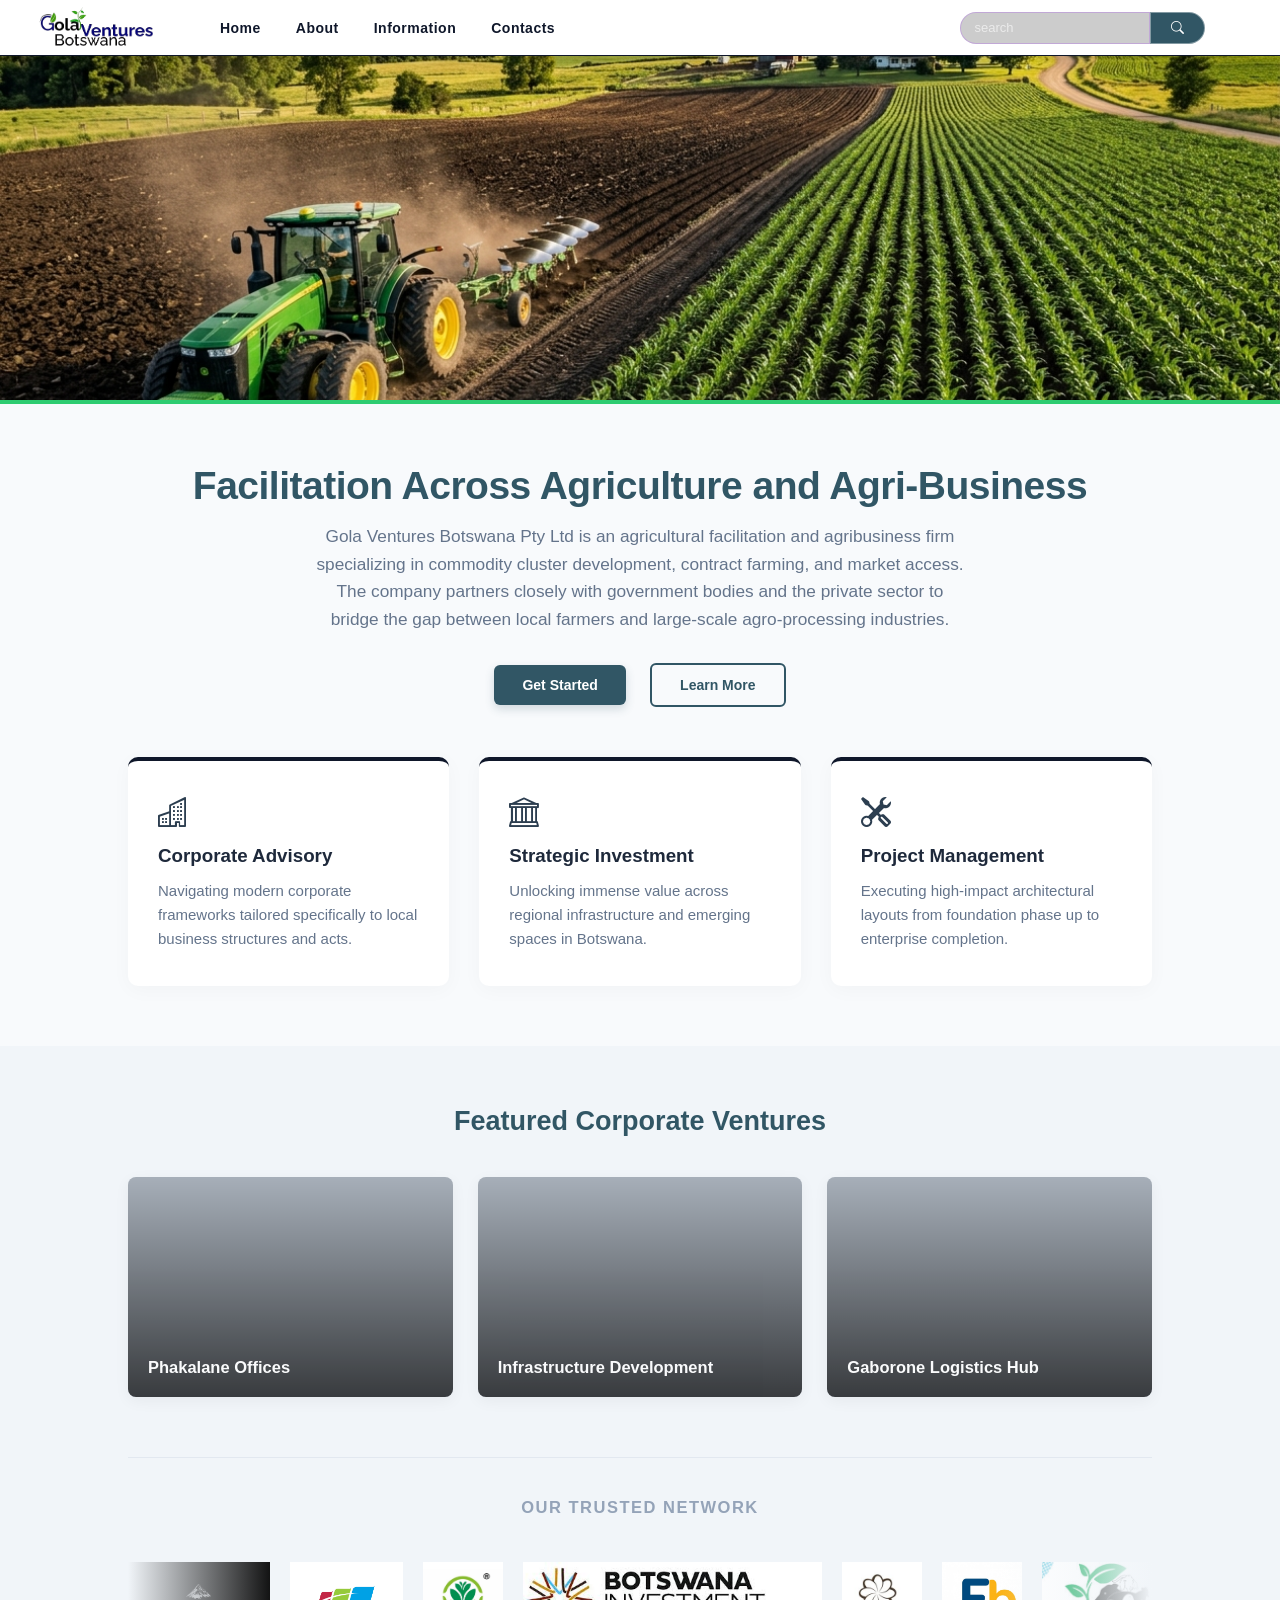
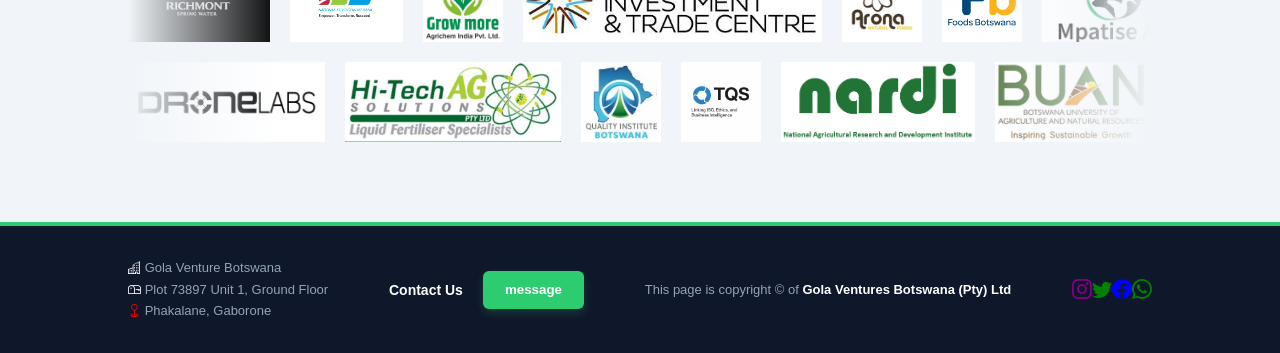
<file: index.html>
<!DOCTYPE html>
<html>
<head>
	<title>GOLA LE RONA</title>
	<meta charset="utf-8">
	<meta name="viewport" content="width=device-width, initial-scale=1.0">
	<meta name="keywords" content="Gola Ventures Botswana, agro-processing, clusters, facilitation, farmers">
	<link rel="stylesheet" type="text/css" href="./maingola.css">
	<link rel="icon" type="image/x-icon" href="./images/Gola.jpg">
	<!-- Bootstrap Icons CDN Setup -->
	<link rel="preconnect" href="https://jsdelivr.net" crossorigin>
	<link rel="preload" href="https://cdn.jsdelivr.net/npm/bootstrap-icons@1.13.1/font/bootstrap-icons.min.css" as="style" crossorigin="anonymous">
	<link rel="stylesheet" href="https://cdn.jsdelivr.net/npm/bootstrap-icons@1.13.1/font/bootstrap-icons.min.css" crossorigin="anonymous">
</head>
<body>

<div class="navigationPane">
	<ul class="mainList">
		<img alt="Gola logo" src="./Gola_bg.png" />
		<a href="">Home</a>
		<a href="">About</a>
		<a href="./information.html">Information</a>
		<a href="">Contacts</a>
		<div class="search-bar">
			<input type="search" name="search" placeholder="search"></input>
			<a href="#" class="search-btn"><i class="bi bi-search"></i></a>
		</div>
	</ul>
</div>
<div class="tractor"></div>

<div class="body-section">
	<div class="hero-intro">
		<h1>Facilitation Across Agriculture and Agri-Business</h1>
		<p class="subtitle">Gola Ventures Botswana Pty Ltd is an agricultural facilitation and agribusiness firm specializing in commodity cluster development, contract farming, and market access. The company partners closely with government bodies and the private sector to bridge the gap between local farmers and large-scale agro-processing industries.</p>
		<div class="cta-buttons">
			<a href="#" class="btn-primary">Get Started</a>
			<a href="./information.html" class="btn-secondary">Learn More</a>
		</div>
	</div>

	<div class="features-grid">
		<div class="feature-card">
			<div class="card-icon"><i class="bi bi-buildings"></i></div>
			<h3>Corporate Advisory</h3>
			<p>Navigating modern corporate frameworks tailored specifically to local business structures and acts.</p>
		</div>
		<div class="feature-card">
			<div class="card-icon"><i class="bi bi-bank"></i></div>
			<h3>Strategic Investment</h3>
			<p>Unlocking immense value across regional infrastructure and emerging spaces in Botswana.</p>
		</div>
		<div class="feature-card">
			<div class="card-icon"><i class="bi bi-tools"></i></div>
			<h3>Project Management</h3>
			<p>Executing high-impact architectural layouts from foundation phase up to enterprise completion.</p>
		</div>
	</div>
</div>

<div class="gallery-section">
	<h2>Featured Corporate Ventures</h2>
	<div class="media-grid">
		<div class="media-item item-one">
			<div class="media-overlay"><span>Phakalane Offices</span></div>
		</div>
		<div class="media-item item-two">
			<div class="media-overlay"><span>Infrastructure Development</span></div>
		</div>
		<div class="media-item item-three">
			<div class="media-overlay"><span>Gaborone Logistics Hub</span></div>
		</div>
	</div>

	<div class="sponsors-wrapper">
		<h3>Our Trusted Network</h3>
		
		<div class="carousel-viewport">
			<div class="carousel-track track-left" id="carouselRow1"></div>
			<div class="carousel-track track-right" id="carouselRow2"></div>
			</div>
		</div>
	</div>
</div>

<footer>
	<div class="address">
		<p><i class="bi bi-buildings" style="color: #ffffff;"> </i>Gola Venture Botswana</p>
		<p><i class="bi bi-mailbox" style="color: #ffffff;"> </i>Plot 73897 Unit 1, Ground Floor</p>
		<p><i class="bi bi-geo" style="color: red;"> </i>Phakalane, Gaborone</p>
	</div>
	<div class="contactUs">
		<p>Contact Us</p>
		<button>message</button>
	</div>
	<div class="footerNote">
		<p> This page is copyright &copy; of <em>Gola Ventures Botswana (Pty) Ltd</em></p>
	</div>
	<div class="social-media">
		<i class="bi bi-instagram"></i>
		<i class="bi bi-twitter"></i>
		<i class="bi bi-facebook"></i>
		<i class="bi bi-whatsapp"></i>
	</div>
</footer>
<script src="./maingola.js"></script>
</body>
</html>
</file>
<file: maingola.css>
:root {
	--primary-background-color: #0f172a;
	--primary-green-color: #2ecc71;
	--primary-white: #ffffff;
	--primary-black: #000000;
	--content-width: 1200px;
	--content-padding: 5px;
}

/* --- Global Resets & Typography Foundations --- */
html, body {
	margin: 0;
	padding: 0;
	height: 100%;
	font-family: 'Segoe UI', Tahoma, Geneva, Verdana, sans-serif;
	font-size: 15px;
	color: #2c3e50;
	background-color: #f8fafc;
}
body {
	display: flex;
	flex-direction: column;
}

/* --- Navigation Pane & Header Image Canvas --- */
.navigationPane {
	margin: 0;
	position: relative;
	display: flex;
	flex-direction: row;
	flex-shrink: 0;
	height: 400px;
	background-image: url("./farm1.png");
	background-size: cover;
	background-position: center;
	background-repeat: no-repeat;
	background-blend-mode: normal;
	border-bottom: 4px solid var(--primary-green-color);
	overflow: visible;
}
.navigationPane ul {
	margin: 0;
	padding: 0;
	display: flex;
	flex-direction: row;
	align-items: center;
	width: 100%;
	height: 55px;
	background-color: var(--primary-white);
	box-shadow: 0 4px 12px rgba(0, 0, 0, 0.15);
	position: fixed;
	border-bottom: 0.5px solid var(--primary-background-color);
	top: 0;
	z-index: 9999;
}
.navigationPane img {
	margin-left: 20px;
	margin-right: 40px;
	height: 47px;
	width: auto;
}
.mainList a {
	color: var(--primary-background-color);
	margin-right: 35px;
	text-decoration: none;
	font-weight: 600;
	font-size: 14px;
	letter-spacing: 0.5px;
	transition: color 0.2s ease, transform 0.2s;
}
.mainList > a:hover {
	color: var(--primary-green-color);
	transform: translateY(-1px);
}
.search-bar {
	margin-left: auto;    
	margin-right: 40px;
	display: flex;
	align-items: center;
}
.search-bar input[type="search"] {
	height: 32px;
	width: 190px;
	padding: 0 14px;
	border: 1px solid rgba(152, 25, 255, 0.2);
	border-radius: 20px 0 0 20px;
	background-color: rgba(0, 0, 0, 0.20);
	color: var(--primary-black);
	outline: none;
	font-size: 13px;
	transition: all 0.3s ease;
}
.search-bar input[type="search"]::placeholder {
	color: rgba(255, 255, 255, 0.6);
}
.search-bar input[type="search"]:focus {
	border-color: #2ecc71;
	background-color: rgba(255, 255, 255, 0.25);
	width: 220px;
}
.search-bar .search-btn {
	display: flex;
	align-items: center;
	justify-content: center;
	height: 30px;
	padding: 0 20px;
	background-color: #315665;
	border: 1px solid rgba(255, 255, 255, 0.4);
	color: white;
	text-decoration: none;
	font-size: 13px;
	font-weight: bold;
	border-radius: 0 20px 20px 0;
	transition: background-color 0.2s ease;
}
.search-bar .search-btn:hover {
	background-color: #2ecc71;
	color: #ffffff;
}

/* --- Body Components--- */
.body-section {
	flex: 1;
	padding: 60px 10%;
	box-sizing: border-box;
	position: relative;
	z-index: 1;
}
.hero-intro {
	text-align: center;
	margin-bottom: 50px;
}
.hero-intro h1 {
	font-size: 2.6rem;
	color: #315665;
	margin: 0 0 15px 0;
	font-weight: 700;
	letter-spacing: -0.5px;
}
.hero-intro .subtitle {
	font-size: 1.15rem;
	color: #64748b;
	max-width: 650px;
	margin: 0 auto 30px auto;
	line-height: 1.6;
}
.cta-buttons a {
	display: inline-block;
	padding: 12px 28px;
	border-radius: 6px;
	text-decoration: none;
	font-weight: bold;
	margin: 0 10px;
	font-size: 14px;
	transition: all 0.2s ease;
}
.btn-primary {
	background-color: #315665;
	color: white;
	box-shadow: 0 4px 10px rgba(49, 86, 101, 0.2);
}
.btn-primary:hover {
	background-color: #24414d;
	transform: translateY(-2px);
}
.btn-secondary {
	border: 2px solid #315665;
	color: #315665;
}
.btn-secondary:hover {
	background-color: rgba(49, 86, 101, 0.05);
	transform: translateY(-2px);
}

/* Modern Service Information Blocks Grid */
.features-grid {
	display: grid;
	grid-template-columns: repeat(auto-fit, minmax(280px, 1fr));
	gap: 30px;
	margin-top: 50px;
}
.feature-card {
	background: white;
	padding: 35px 30px;
	border-radius: 10px;
	box-shadow: 0 4px 20px rgba(0,0,0,0.03);
	border-top: 4px solid var(--primary-background-color);
	transition: transform 0.3s, box-shadow 0.3s;
}
.feature-card:hover {
	transform: translateY(-5px);
	box-shadow: 0 10px 30px rgba(0,0,0,0.08);
}
.card-icon {
	font-size: 2rem;
	margin-bottom: 15px;
}
.feature-card h3 {
	color: #1e293b;
	margin: 0 0 12px 0;
	font-size: 1.25rem;
}
.feature-card p {
	color: #64748b;
	line-height: 1.6;
	margin: 0;
}

/* --- Gallery Grid UI Component --- */
.gallery-section {
	background-color: #f1f5f9;
	padding: 60px 10%;
	box-sizing: border-box;
}
.gallery-section h2 {
	text-align: center;
	color: #315665;
	font-size: 1.8rem;
	margin: 0 0 40px 0;
}
.media-grid {
	display: grid;
	grid-template-columns: repeat(auto-fit, minmax(300px, 1fr));
	gap: 25px;
	margin-bottom: 60px;
}
.media-item {
	height: 220px;
	border-radius: 8px;
	position: relative;
	overflow: hidden;
	box-shadow: 0 4px 15px rgba(0,0,0,0.05);
	background-size: cover;
	background-position: center;
	background-color: #cbd5e1;
}

/* Smooth dark overlay fade on card hover */
.media-overlay {
	position: absolute;
	inset: 0;
	background: linear-gradient(to top, rgba(0,0,0,0.8), rgba(0,0,0,0.2));
	display: flex;
	align-items: flex-end;
	padding: 20px;
	opacity: 0.9;
	transition: opacity 0.3s;
}
.media-overlay span {
	color: white;
	font-weight: 600;
	font-size: 1.1rem;
}
.media-item:hover .media-overlay {
	opacity: 1;
}

/* --- Sponsors Styling Frame --- */
.sponsors-wrapper {
	text-align: center;
	border-top: 1px solid #e2e8f0;
	padding-top: 40px;
}
.sponsors-wrapper h3 {
	font-size: 1.1rem;
	color: #94a3b8;
	text-transform: uppercase;
	letter-spacing: 1.5px;
	margin: 0 0 25px 0;
}

/* --- Footer --- */
footer {
	position: relative;
	display: flex;
	width: 100%;
	align-items: center;
	justify-content: space-between;
	padding: 30px 10%;
	height: auto;
	background-color: var(--primary-background-color);
	color: #94a3b8;
	box-sizing: border-box;
	flex-wrap: wrap;
	gap: 25px;
	border-top: 4px solid var(--primary-green-color);
}
.address {
	padding: 0;
	font-size: 13px;
	line-height: 1.5;
}
.address p, .footerNote p {
	margin: 2px 0;
}
.contactUs {
	display: flex;
	align-items: center;
}
.contactUs p {
	margin: 0;
	font-size: 14px;
	font-weight: 600;
	color: white;
}
.contactUs button {
	margin-left: 20px;
	height: 38px;
	padding: 0 22px;
	border: 0;
	border-radius: 6px;
	background: #2ecc71;
	color: white;
	font-weight: bold;
	cursor: pointer;
	box-shadow: 0 4px 10px rgba(46, 204, 113, 0.2);
	transition: background-color 0.2s, transform 0.2s;
}

.contactUs button:hover {
	background: #27ae60;
	transform: translateY(-1px);
}

.footerNote {
	padding-right: 0;
	font-size: 13px;
	text-align: right;
}

.footerNote em {
	color: white;
	font-style: normal;
	font-weight: 600;
}
.social-media {
	list-style-type: none;
	display: flex;
	flex-direction: row;
}
.social-media i:nth-child(1){ color: purple; }
.social-media i:nth-child(2){ color: green; }
.social-media i:nth-child(3){ color: blue; }
.social-media i:nth-child(4){ color: green; }
.social-media i, .social-media i .bi {
	font-size: 20px;
}
/* --- Two-Row Infinite Carousel UI --- */
.carousel-viewport {
	width: 100%;
	overflow: hidden;
	display: flex;
	flex-direction: column;
	gap: 20px;
	padding: 20px 0;
	position: relative;
}
.carousel-viewport::before,
.carousel-viewport::after {
	content: "";
	position: absolute;
	top: 0;
	bottom: 0;
	width: 15%;
	z-index: 2;
	pointer-events: none;
}
.carousel-viewport::before {
	left: 0;
	background: linear-gradient(to right, #f1f5f9 0%, rgba(241, 245, 249, 0) 100%);
}
.carousel-viewport::after {
	right: 0;
	background: linear-gradient(to left, #f1f5f9 0%, rgba(241, 245, 249, 0) 100%);
}

/* The moving row container */
.carousel-track {
	display: flex;
	width: max-content;
	align-items: center;
	gap: 20px;
	flex-wrap: nowrap;
}

.carousel-logo {
	height: 80px; 
	width: auto;
	object-fit: contain;
	transition: all 0.3s ease;
	flex-shrink: 0;
}

/* --- Keyframe Animations --- */
.track-left {
	animation: scrollLeft 25s linear infinite;
}
.track-right {
	animation: scrollRight 25s linear infinite;
}

/* Row 1 movement: Slides left by exactly half the container width */
@keyframes scrollLeft {
	0% { transform: translateX(0); }
	100% { transform: translateX(-50%); }
}

/* Row 2 movement: Slides right by exactly half the container width */
@keyframes scrollRight {
	0% { transform: translateX(-50%); }
	100% { transform: translateX(0); }
}

/*----------------------------------------------Media Screen Device break points--------------------------------------*/

/* ----------------------------------------------
   Tablet Devices (1024px and below)
---------------------------------------------- */
@media screen and (min-width: 769px) and (max-width: 1024px) {
	.navigationPane {
		height: 320px;
	}

	.navigationPane ul {
		padding: 0 20px;
		display: flex;
		flex-direction: row;
		align-items: center;
		justify-content: center;
		width: 100%;
		height: auto;
		padding: 12px 15px;
		box-sizing: border-box;
		background: var(--primary-white);
		backdrop-filter: blur(6px);
		position: fixed;
		top: 0;
		left: 0;

		gap: 10px;
	}

	.navigationPane img {
		margin-right: 25px;
		height: 42px;
	}

	.mainList > a {
		margin-right: 22px;
		font-size: 13px;
	}

	.search-bar input[type="search"] {
		width: 150px;
	}

	.search-bar input[type="search"]:focus {
		width: 180px;
	}

	.body-section,
	.gallery-section,
	footer {
		width: 100%;
		box-sizing: border-box;
		padding: 0;
		margin: 0;
	}

	.hero-intro,
	.features-grid,
	.media-grid,
	.sponsors-wrapper,
	footer > * {
		max-width: var(--content-width);
		margin-left: auto;
		margin-right: auto;
	}

	.hero-intro h1 {
		font-size: 2.2rem;
	}

	.hero-intro .subtitle {
		font-size: 1rem;
	}

	.features-grid {
		grid-template-columns: repeat(auto-fit, minmax(240px, 1fr));
		gap: 24px;
	}

	.media-grid {
		grid-template-columns: repeat(auto-fit, minmax(240px, 1fr));
	}

	.carousel-logo {
		height: 65px;
	}
}

/* ==========================================================================
   SCALED NAVIGATION & LAYOUT FOR EVERY SCREEN BELOW DESKTOP (768px and down)
   ========================================================================== */
@media screen and (max-width: 768px) {
	html, body {
		font-size: 14px;
	}
	.navigationPane {
		position: relative;
		width: 100%;
		height: 300px;
		display: flex;
		flex-direction: column;
		background-image: url("./farm1.png");
		background-size: cover;
		background-position: center;
		background-repeat: no-repeat;
		background-blend-mode: normal;
		padding: 12px 0px;
		gap: 5px;
	}
	.navigationPane ul {
		display: flex;
		flex-direction: row;
		align-items: center;
		justify-content: flex-start;
		width: 100%;
		height: auto;
		padding: 15px 0px;
		gap: 5px;
		background: rgba(255, 255, 255, 0.95);
		backdrop-filter: blur(6px);
	}
	.navigationPane img {
		height: 40px;
		margin: 0 0 5px 0;
	}

	.mainList {
		display: flex;
		flex-wrap: wrap;
		justify-content: center;
		gap: 5px;
		width: 100%;
	}

	.mainList > a {
		font-size: 12px;
		margin: 0 5px;
		padding: 4px 0;
	}
	.search-bar {
		display: flex;
		width: 100%;
		max-width: 320px;
		margin: 5px auto 0;
	}

	.search-bar input[type="search"] {
		flex: 1;
		width: 100%;
	}

	.search-bar .search-btn {
		padding: 0.5px 14px;
		font-size: 12px;
	}

	.body-section {
		display: block;
		padding: 40px 5%;
		box-sizing: border-box;
		position: relative;
		width: 100%;
	}

	.hero-intro h1 {
		font-size: 1.7rem;
		text-align: center;
	}

	.hero-intro .subtitle {
		font-size: 0.95rem;
		text-align: center;
	}

	.gallery-section h2 {
		font-size: 1.5rem;
	}

	.features-grid,
	.media-grid {
		grid-template-columns: 1fr;
		gap: 15px;
	}

	.feature-card {
		padding: 24px 20px;
	}

	.feature-card h3 {
		font-size: 1.1rem;
	}

	.media-item {
		height: 180px;
	}

	.media-overlay span {
		font-size: 0.95rem;
	}
	.carousel-viewport {
		gap: 10px;
	}
	.carousel-logo {
		height: 65px;
	}
	.track-left,
	.track-right {
		animation-duration: 12s;
		gap: 10px;
	}
	footer > * {
        display: flex;
        flex-direction: column;
        align-items: center;  
        gap: 20px;
        flex-wrap: wrap;
    }
	.address {
    	align-items: flex-start;
    }
}
</file>
